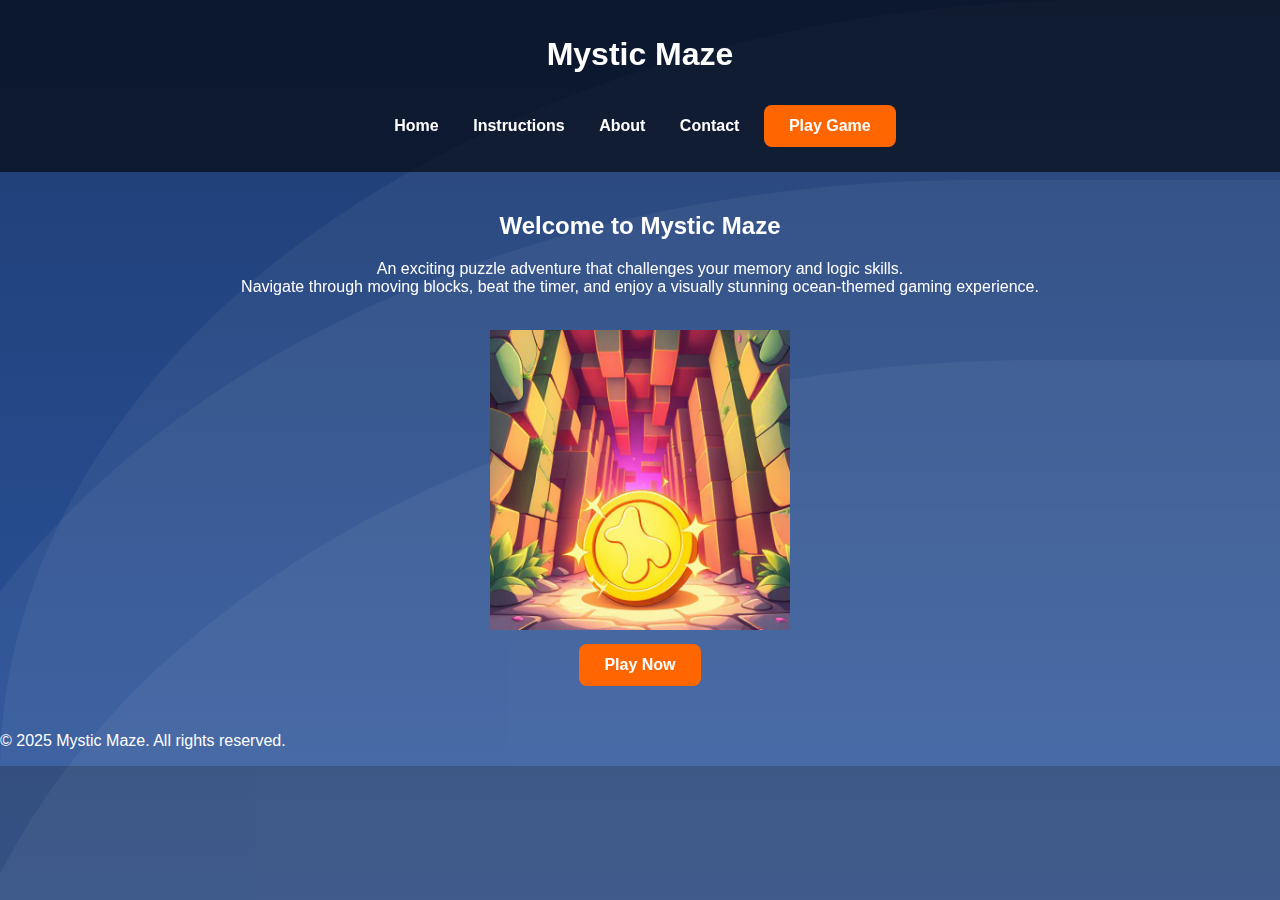
<file: index.html>
<!DOCTYPE html>
<html lang="en">
<head>
<meta charset="utf-8">
<meta name="viewport" content="width=device-width, initial-scale=1.0">
<title>Mystic Maze - Home</title>
<link rel="stylesheet" href="style.css">
</head>
<body>

<div class="ocean"><div class="wave"></div><div class="wave"></div><div class="wave"></div></div>

<header>
<h1>Mystic Maze</h1>
<nav>
<a href="index.html">Home</a>
<a href="instructions.html">Instructions</a>
<a href="about.html">About</a>
<a href="contact.html">Contact</a>
<a href="game.html" class="btn">Play Game</a>
</nav>
</header>

<main>
<h2>Welcome to Mystic Maze</h2>
<p>
An exciting puzzle adventure that challenges your memory and logic skills. <br> Navigate through moving blocks, beat the timer, and enjoy a visually stunning ocean-themed gaming experience.
</p>

<br>
<img src="logo.jpg" alt="Mystic Maze Logo" width="300" height="auto">
<br>
<a href="game.html" class="btn">Play Now</a>
</main>

<footer>
<p>&copy; 2025 Mystic Maze. All rights reserved.</p>
</footer>
</body>
</html>
</file>
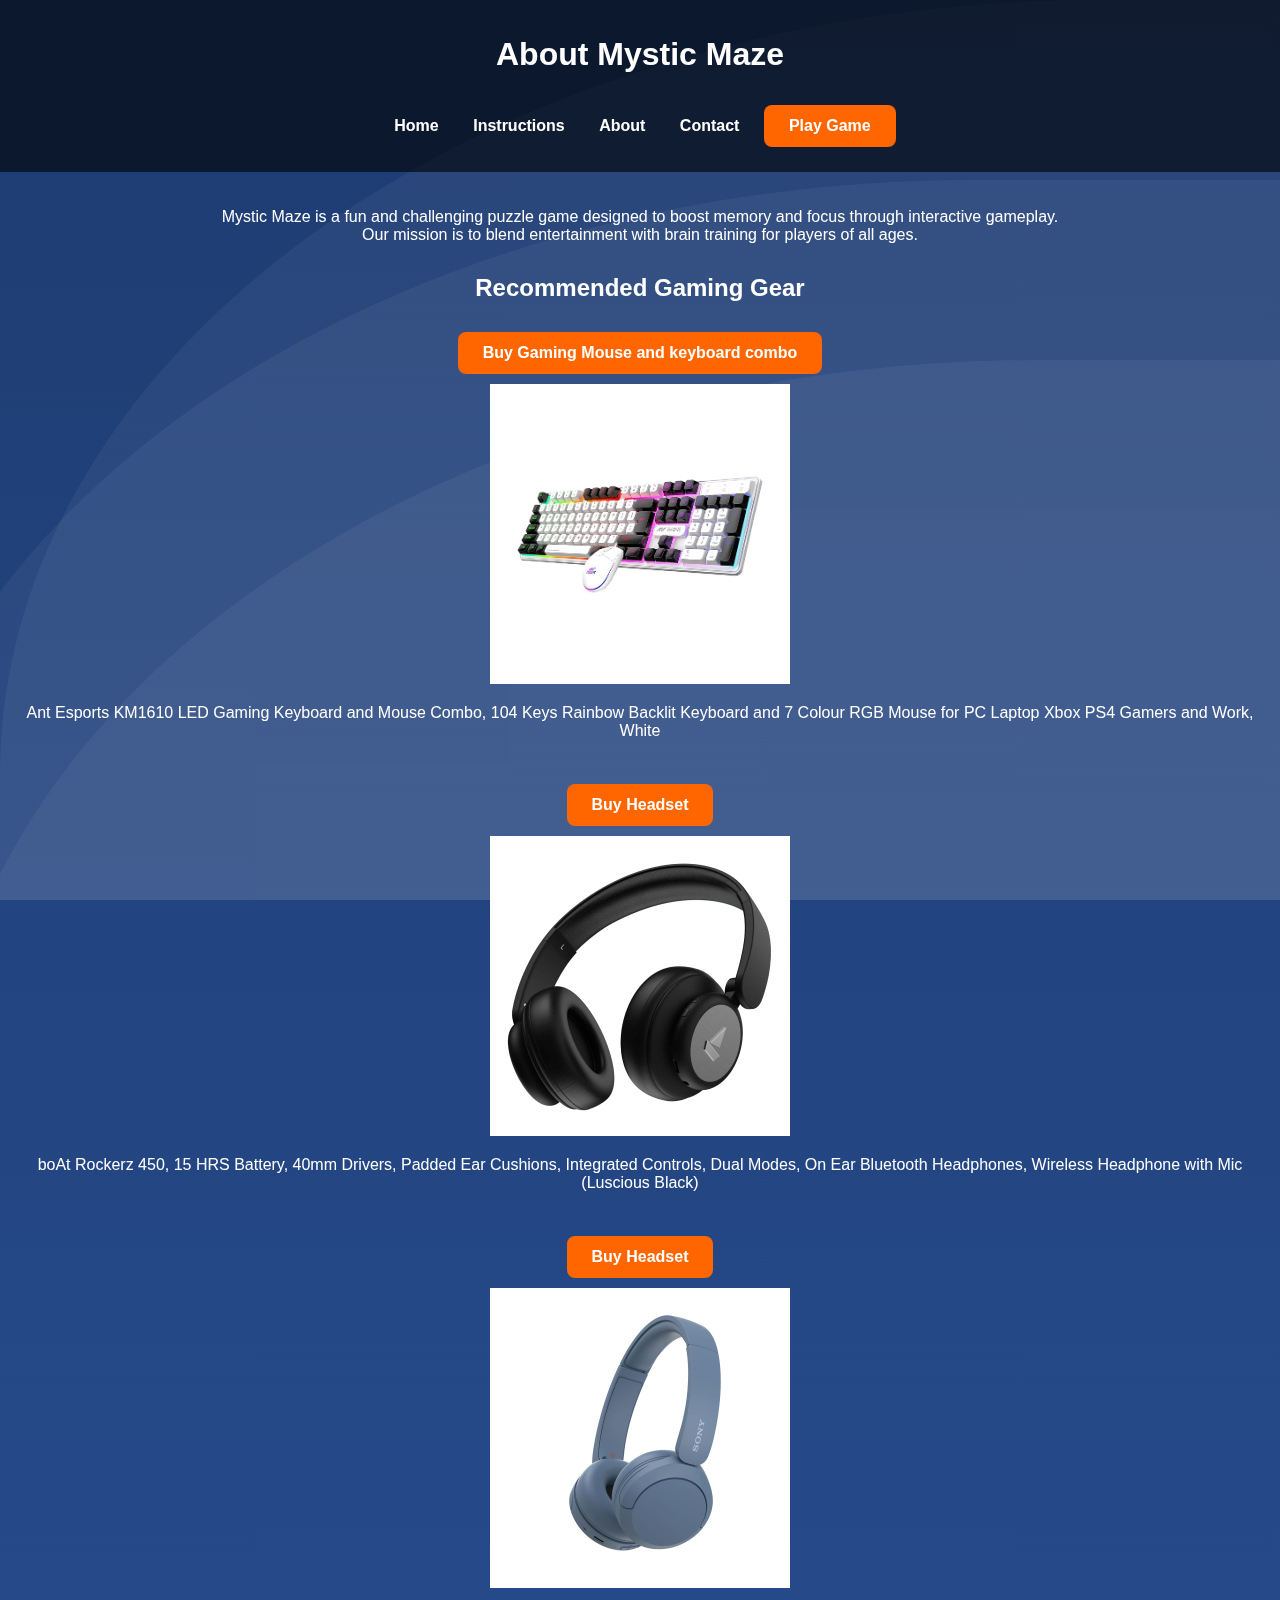
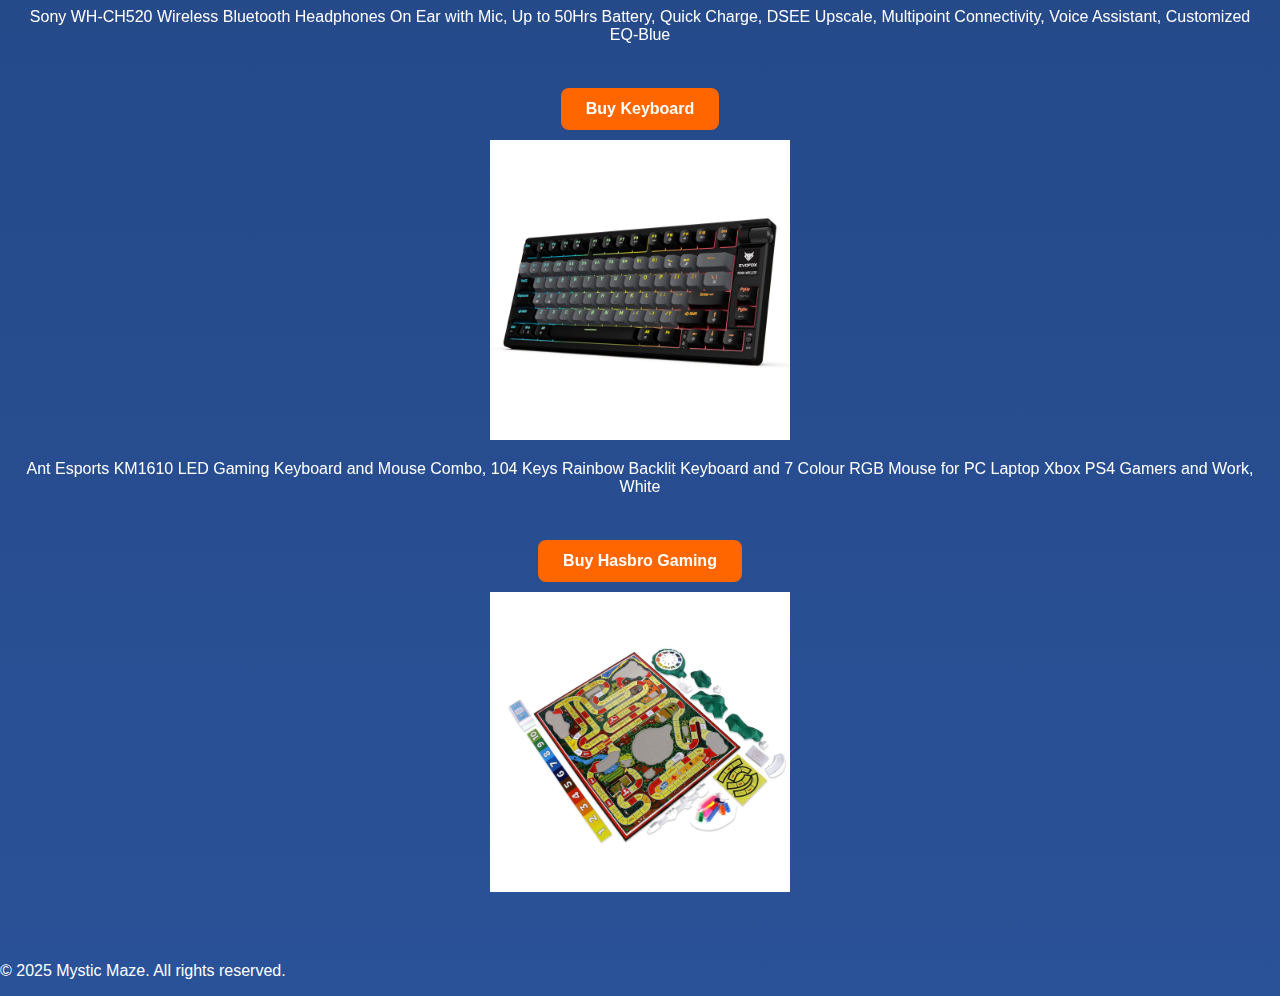
<file: about.html>
<!DOCTYPE html>
<html lang="en">
<head>
<meta charset="utf-8">
<meta name="viewport" content="width=device-width, initial-scale=1.0">
<title>Mystic Maze - About</title>
<link rel="stylesheet" href="style.css">
</head>
<body>

<div class="ocean"><div class="wave"></div><div class="wave"></div><div class="wave"></div></div>

<header>
<h1>About Mystic Maze</h1>
<nav>
<a href="index.html">Home</a>
<a href="instructions.html">Instructions</a>
<a href="about.html">About</a>
<a href="contact.html">Contact</a>
<a href="game.html" class="btn">Play Game</a>
</nav>
</header>

<main>
<p>Mystic Maze is a fun and challenging puzzle game designed to boost memory and focus through interactive gameplay.<br> 
Our mission is to blend entertainment with brain training for players of all ages.
</p>

<div class="affiliate">
<h2>Recommended Gaming Gear</h2>

<a href="https://amzn.to/47ayqYw" target="_blank" class="btn">Buy Gaming Mouse and keyboard combo</a>
<br>
<img src="mousekeyboard.jpg" alt="Mouse Keyboard" width="300" height="auto">
<br>
<p>
Ant Esports KM1610 LED Gaming Keyboard and Mouse Combo, 104 Keys Rainbow Backlit Keyboard and 7 Colour RGB Mouse for PC Laptop Xbox PS4 Gamers and Work, White</p>
<br>

<a href="https://amzn.to/4n95ypr" target="_blank" class="btn">Buy Headset</a>
<br>
<img src="black.jpg" alt="Mystic Maze Logo" width="300" height="auto">
<br> 
<p>boAt Rockerz 450, 15 HRS Battery, 40mm Drivers, Padded Ear Cushions, Integrated Controls, Dual Modes, On Ear Bluetooth Headphones, Wireless Headphone with Mic (Luscious Black)</p>
<br>

<a href="https://amzn.to/4hmMClV" target="_blank" class="btn">Buy Headset</a>
<br>
<img src="blue.jpg" alt="Mystic Maze Logo" width="300" height="auto">
<br>
<p>Sony WH-CH520 Wireless Bluetooth Headphones On Ear with Mic, Up to 50Hrs Battery, Quick Charge, DSEE Upscale, Multipoint Connectivity, Voice Assistant, Customized EQ-Blue</p>
<br>

<a href="https://amzn.to/3WeCqlF" target="_blank" class="btn">Buy Keyboard</a>
<br>
<img src="keyboard.jpg" alt="Keyboard" width="300" height="auto">
<br>
<p>Ant Esports KM1610 LED Gaming Keyboard and Mouse Combo, 104 Keys Rainbow Backlit Keyboard and 7 Colour RGB Mouse for PC Laptop Xbox PS4 Gamers and Work, White</p>
<br>

<a href="https://amzn.to/4omOgWU" target="_blank" class="btn">Buy Hasbro Gaming</a>
<br> 
<img src="hasbrogaming.jpg" alt="Mystic Maze Logo" width="300" height="auto">
<br>
</div>
</main>

<footer>
<p>&copy; 2025 Mystic Maze. All rights reserved.</p>
</footer>
</body>
</html>
</file>
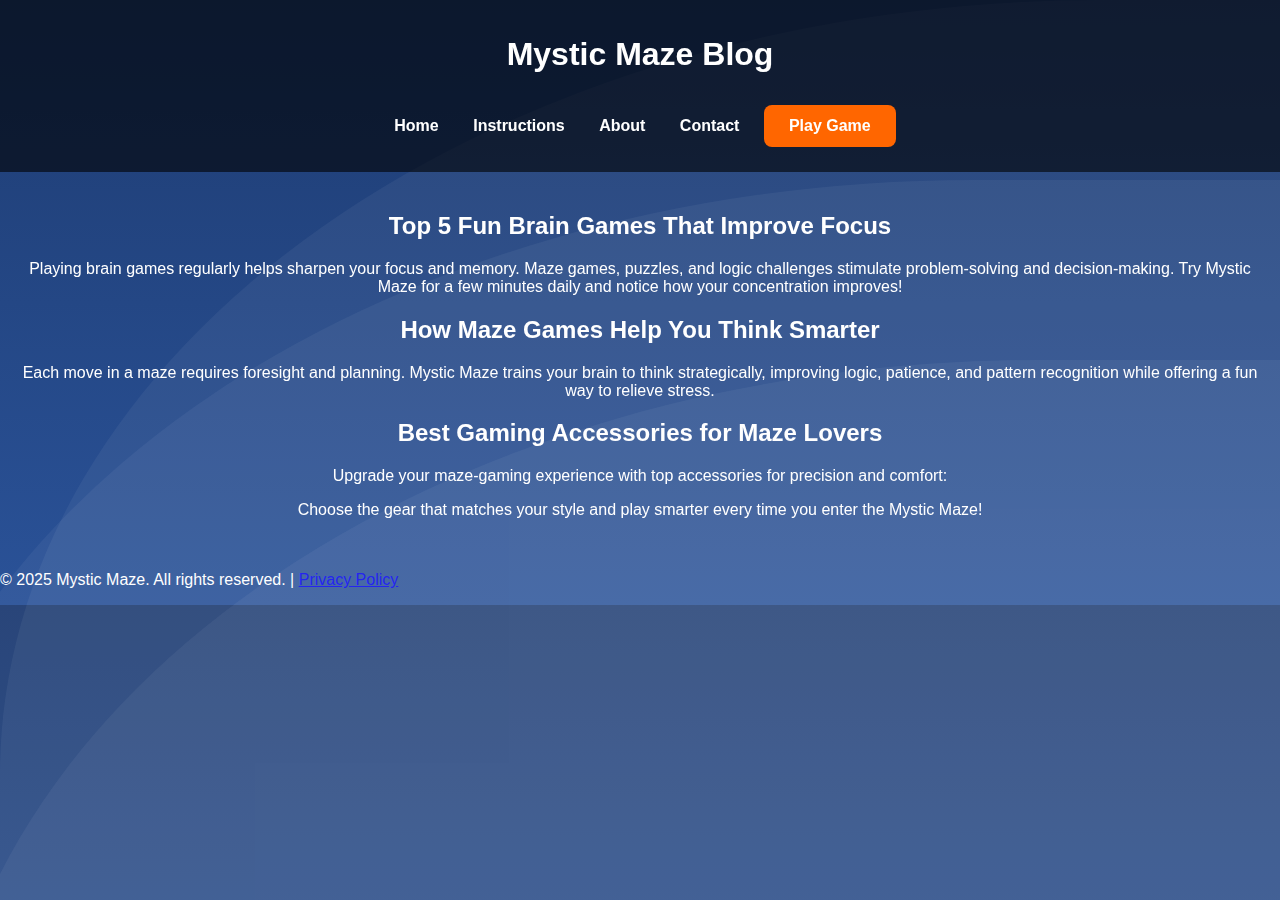
<file: blog.html>
<!DOCTYPE html>
<html lang="en">
<head>
<meta name="viewport" content="width=device-width, initial-scale=1.0">
<title>Mystic Maze Blog - Tips & Reviews</title>
<link rel="stylesheet" href="style.css">
</head>
<body>

<div class="ocean"><div class="wave"></div><div class="wave"></div><div class="wave"></div></div>

<header>
<h1>Mystic Maze Blog</h1>
<nav>
<a href="index.html">Home</a>
<a href="instructions.html">Instructions</a>
<a href="about.html">About</a>
<a href="contact.html">Contact</a>
<a href="game.html" class="btn">Play Game</a>
</nav>
</header>

<main class="blog-container">
<article>
<h2>Top 5 Fun Brain Games That Improve Focus</h2>
<p>Playing brain games regularly helps sharpen your focus and memory. Maze games, puzzles, and logic challenges stimulate problem-solving and decision-making. Try Mystic Maze for a few minutes daily and notice how your concentration improves!</p>
</article>

<article>
<h2>How Maze Games Help You Think Smarter</h2>
<p>Each move in a maze requires foresight and planning. Mystic Maze trains your brain to think strategically, improving logic, patience, and pattern recognition while offering a fun way to relieve stress.</p>
</article>

<article>
<h2>Best Gaming Accessories for Maze Lovers</h2>
<p>Upgrade your maze-gaming experience with top accessories for precision and comfort:</p>

<p>Choose the gear that matches your style and play smarter every time you enter the Mystic Maze!</p>
</article>
</main>

<footer>
<p>&copy; 2025 Mystic Maze. All rights reserved. | <a href="privacy.html">Privacy Policy</a></p>
</footer>

</body>
</html>
</file>
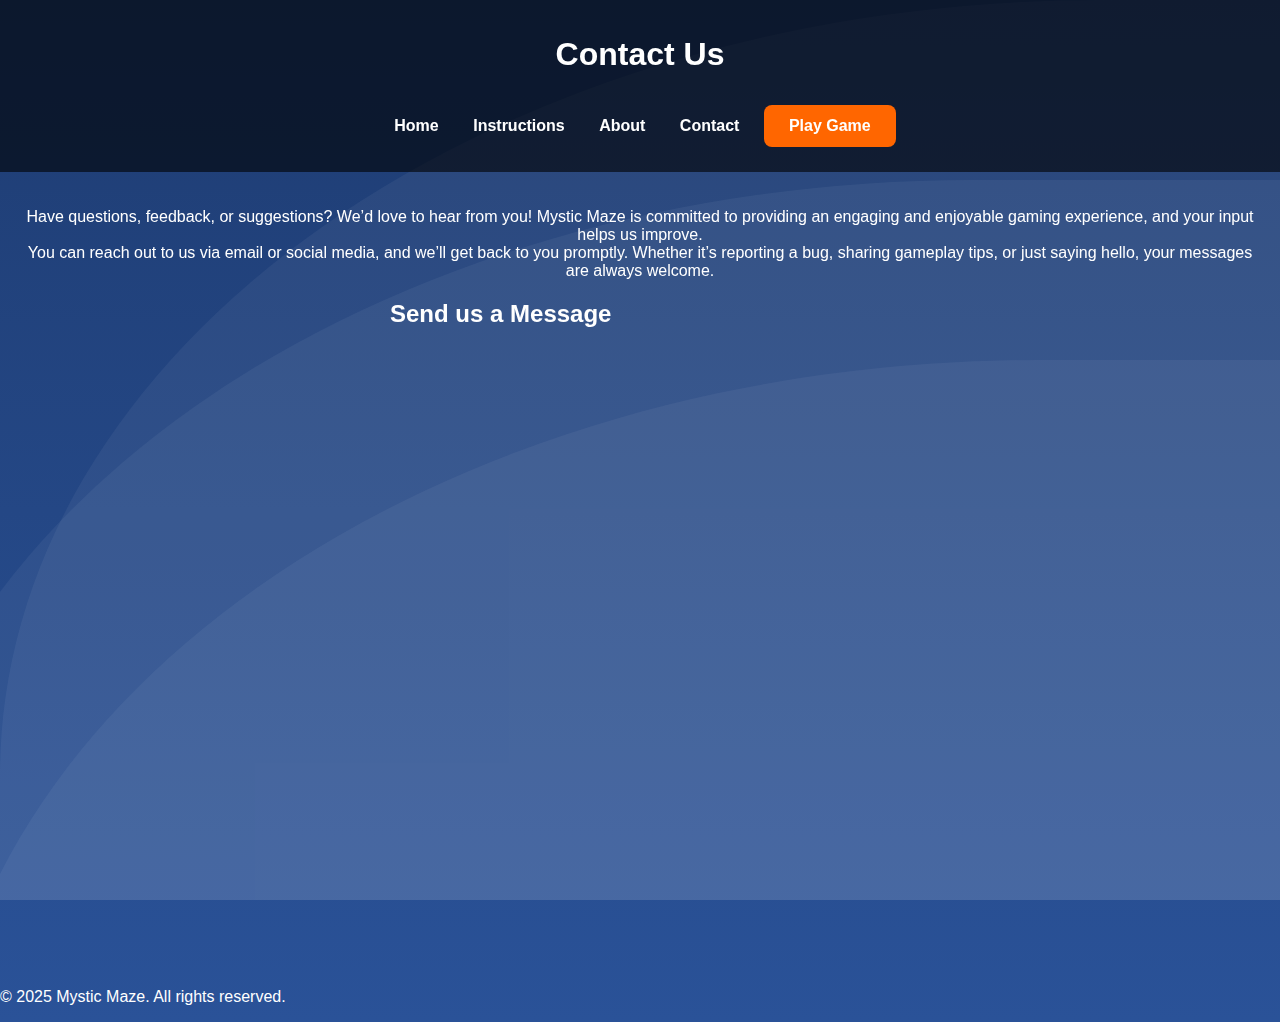
<file: contact.html>
<!DOCTYPE html>
<html lang="en">
<head>
<meta charset="utf-8">
<meta name="viewport" content="width=device-width, initial-scale=1.0">
<title>Mystic Maze - Contact</title>
<link rel="stylesheet" href="style.css">
</head>
<body>

<div class="ocean"><div class="wave"></div><div class="wave"></div><div class="wave"></div></div>

<header>
<h1>Contact Us</h1>
<nav>
<a href="index.html">Home</a>
<a href="instructions.html">Instructions</a>
<a href="about.html">About</a>
<a href="contact.html">Contact</a>
<a href="game.html" class="btn">Play Game</a>
</nav>
</header>

<main>
<p>Have questions, feedback, or suggestions? We’d love to hear from you! Mystic Maze is committed to providing an engaging and enjoyable gaming experience, and your input helps us improve.<br>

You can reach out to us via email or social media, and we’ll get back to you promptly. Whether it’s reporting a bug, sharing gameplay tips, or just saying hello, your messages are always welcome.</p>

<!-- Google Form Embed -->
<section class="contact-form">
<h2>Send us a Message</h2>
<iframe 
    src="https://docs.google.com/forms/d/e/1FAIpQLSewoRpp9o-8-an_t3oihM0Iard62oxa1ssvLSFlTTWk36N83g/viewform?usp=header" 
    width="100%" 
    height="600" 
    frameborder="0" 
    marginheight="0" 
    marginwidth="0">
    Loading…
</iframe>
</section>
</main>

<footer>
<p>&copy; 2025 Mystic Maze. All rights reserved.</p>
</footer>
</body>
</html>
</file>
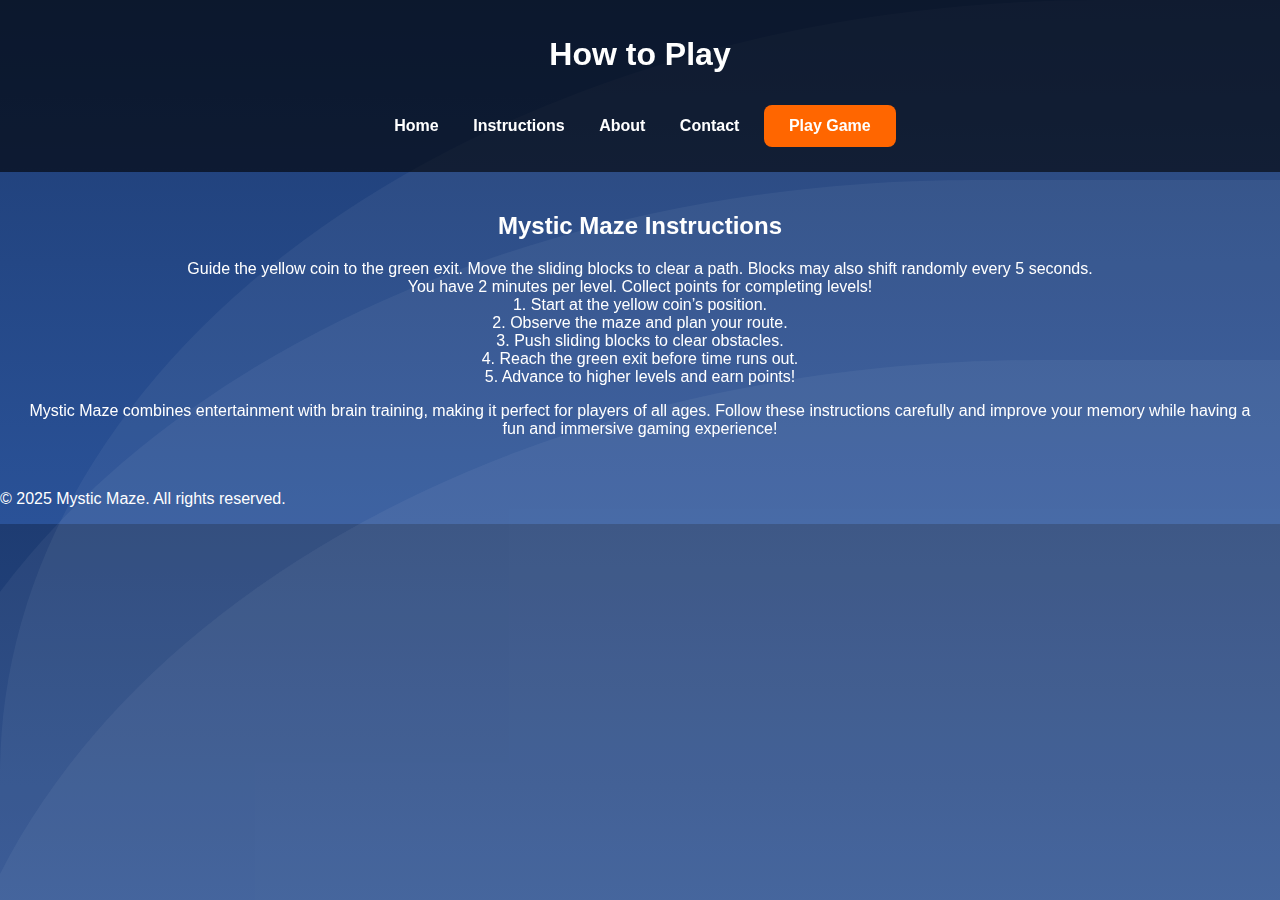
<file: instructions.html>
<!DOCTYPE html>
<html lang="en">
<head>
<meta charset="utf-8">
<meta name="viewport" content="width=device-width, initial-scale=1.0">
<title>Mystic Maze - Instructions</title>
<link rel="stylesheet" href="style.css">
</head>
<body>

<div class="ocean"><div class="wave"></div><div class="wave"></div><div class="wave"></div></div>

<header>
<h1>How to Play </h1>
<nav>
<a href="index.html">Home</a>
<a href="instructions.html">Instructions</a>
<a href="about.html">About</a>
<a href="contact.html">Contact</a>
<a href="game.html" class="btn">Play Game</a>
</nav>
</header>

<main>
<h2>Mystic Maze Instructions</h2>
<p>Guide the yellow coin to the green exit. Move the sliding blocks to clear a path. Blocks may also shift randomly every 5 seconds.<br> 
You have 2 minutes per level. Collect points for completing levels!<br>
1. Start at the yellow coin’s position.<br>

2. Observe the maze and plan your route.<br>

3. Push sliding blocks to clear obstacles.<br>

4. Reach the green exit before time runs out.<br>

5. Advance to higher levels and earn points!</p>

<p>Mystic Maze combines entertainment with brain training, making it perfect for players of all ages. Follow these instructions carefully and improve your memory while having a fun and immersive gaming experience!</p>
</main>

<footer>
<p>&copy; 2025 Mystic Maze. All rights reserved.</p>
</footer>
</body>
</html>
</file>
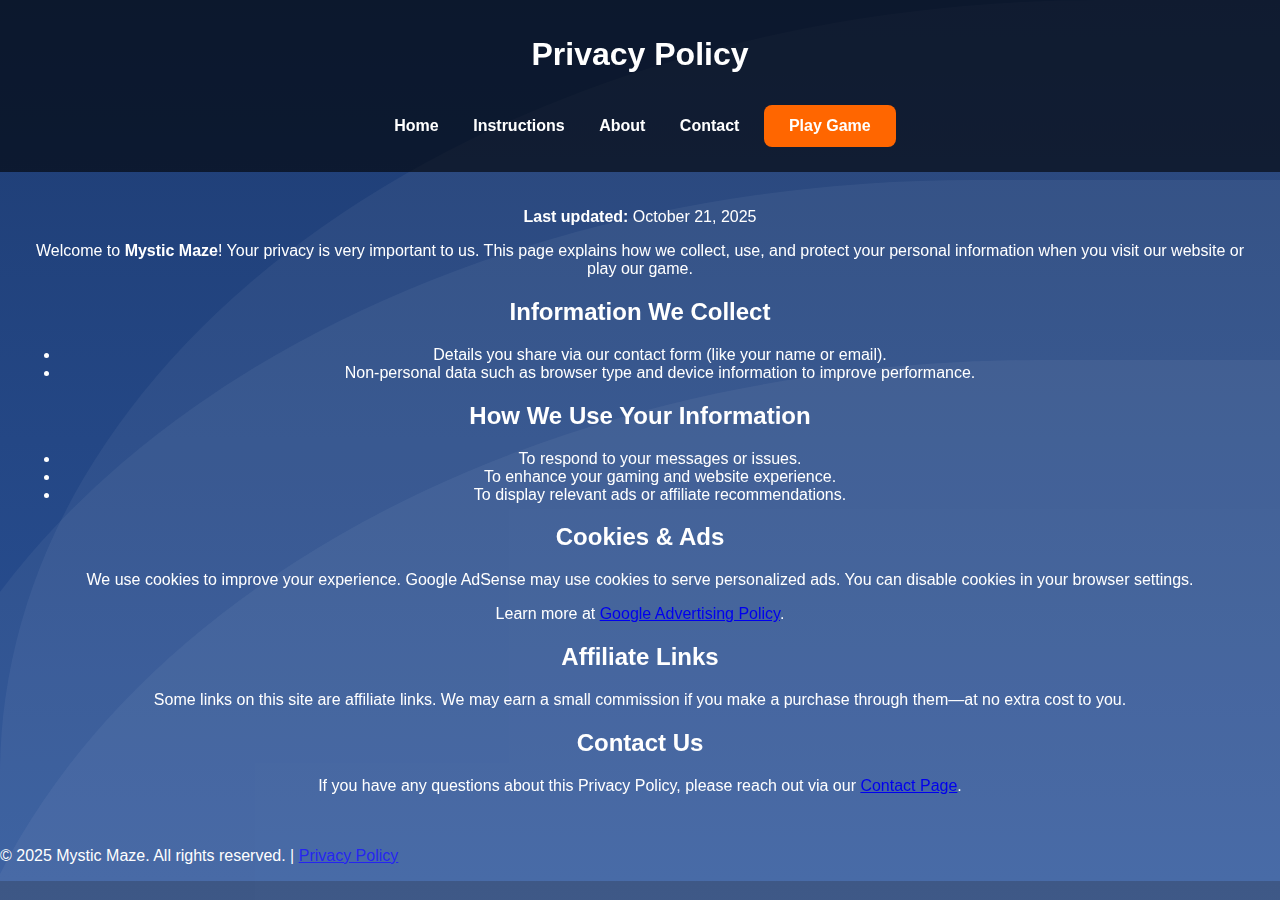
<file: privacy.html>
<!DOCTYPE html>
<html lang="en">
<head>
<meta name="viewport" content="width=device-width, initial-scale=1.0">
<title>Privacy Policy - Mystic Maze</title>
<link rel="stylesheet" href="style.css">
</head>
<body>

<div class="ocean"><div class="wave"></div><div class="wave"></div><div class="wave"></div></div>

<header>
<h1>Privacy Policy</h1>
<nav>
<a href="index.html">Home</a>
<a href="instructions.html">Instructions</a>
<a href="about.html">About</a>
<a href="contact.html">Contact</a>
<a href="game.html" class="btn">Play Game</a>
</nav>
</header>

<main class="privacy-container">
<p><strong>Last updated:</strong> October 21, 2025</p>

<p>Welcome to <strong>Mystic Maze</strong>! Your privacy is very important to us. This page explains how we collect, use, and protect your personal information when you visit our website or play our game.</p>

<h2>Information We Collect</h2>
<ul>
<li>Details you share via our contact form (like your name or email).</li>
<li>Non-personal data such as browser type and device information to improve performance.</li>
</ul>

<h2>How We Use Your Information</h2>
<ul>
<li>To respond to your messages or issues.</li>
<li>To enhance your gaming and website experience.</li>
<li>To display relevant ads or affiliate recommendations.</li>
</ul>

<h2>Cookies & Ads</h2>
<p>We use cookies to improve your experience. Google AdSense may use cookies to serve personalized ads. You can disable cookies in your browser settings.</p>
<p>Learn more at <a href="https://policies.google.com/technologies/ads" target="_blank">Google Advertising Policy</a>.</p>

<h2>Affiliate Links</h2>
<p>Some links on this site are affiliate links. We may earn a small commission if you make a purchase through them—at no extra cost to you.</p>

<h2>Contact Us</h2>
<p>If you have any questions about this Privacy Policy, please reach out via our <a href="contact.html">Contact Page</a>.</p>
</main>

<footer>
<p>&copy; 2025 Mystic Maze. All rights reserved. | <a href="privacy.html">Privacy Policy</a></p>
</footer>

</body>
</html>
</file>
<file: style.css>
/* General body & background */
body {
    margin: 0;
    font-family: Arial, sans-serif;
    color: #fff;
    overflow-x: hidden;
    background: linear-gradient(#1e3c72, #2a5298);
    position: relative;
}

/* Header & nav */
header {
    background: rgba(0,0,0,0.6);
    padding: 15px 20px;
    text-align: center;
    position: relative;
    z-index: 2;
}
nav a {
    color: #fff;
    margin: 0 15px;
    text-decoration: none;
    font-weight: bold;
}
nav a:hover { text-decoration: underline; }

/* Main content */
main {
    padding: 20px;
    position: relative;
    z-index: 2;
    text-align: center;
}

/* Buttons */
.btn {
    display: inline-block;
    padding: 12px 25px;
    margin: 10px 5px;
    background-color: #ff6600;
    color: #fff;
    text-decoration: none;
    font-size: 16px;
    border-radius: 8px;
    font-weight: bold;
}
.btn:hover { background-color: #e55b00; }

/* Affiliate section */
.affiliate { margin: 30px auto; }

/* Contact form */
.contact-form {
    max-width: 500px;
    margin: 0 auto;
    text-align: left;
}
.contact-form label {
    display: block;
    margin: 10px 0 5px;
    font-size: 18px;
}
.contact-form input, .contact-form textarea {
    width: 100%;
    padding: 12px;
    font-size: 16px;
    border-radius: 6px;
    border: 1px solid #ccc;
    margin-bottom: 15px;
    resize: vertical;
}
.contact-form button {
    width: 100%;
    padding: 15px;
    font-size: 18px;
    border: none;
    border-radius: 8px;
    background-color: #ff6600;
    color: #fff;
    cursor: pointer;
}
.contact-form button:hover { background-color: #e55b00; }

/* Timer for game */
#timerDisplay { font-size: 20px; margin-bottom: 10px; }

/* Mobile controls */
.mobile-controls button {
    padding: 12px 18px;
    margin: 5px;
    font-size: 18px;
    border-radius: 5px;
    border: none;
    cursor: pointer;
    background: rgba(255,255,255,0.2);
    color: #fff;
}
.mobile-controls button:hover { background: rgba(255,255,255,0.4); }

/* Animated waves background */
.ocean {
    position: fixed;
    top:0; left:0;
    width:100%; height:100%;
    z-index:1;
    overflow:hidden;
}
.wave {
    position: absolute;
    width:200%;
    height:200%;
    background: rgba(255,255,255,0.05);
    border-radius: 43%;
    animation: waveMove 20s linear infinite;
}
.wave:nth-child(2) { animation-duration: 25s; top: 20%; left: -10%; }
.wave:nth-child(3) { animation-duration: 30s; top: 40%; left: -5%; }

@keyframes waveMove {
    0% { transform: translateX(0) translateY(0) rotate(0deg);}
    50% { transform: translateX(-50px) translateY(20px) rotate(10deg);}
    100% { transform: translateX(0) translateY(0) rotate(0deg);}
}

/* Responsive */
@media (max-width: 600px){
    canvas { width: 95%; height: auto; }
    .mobile-controls button { width: 22%; margin: 3px; }
}
</file>
